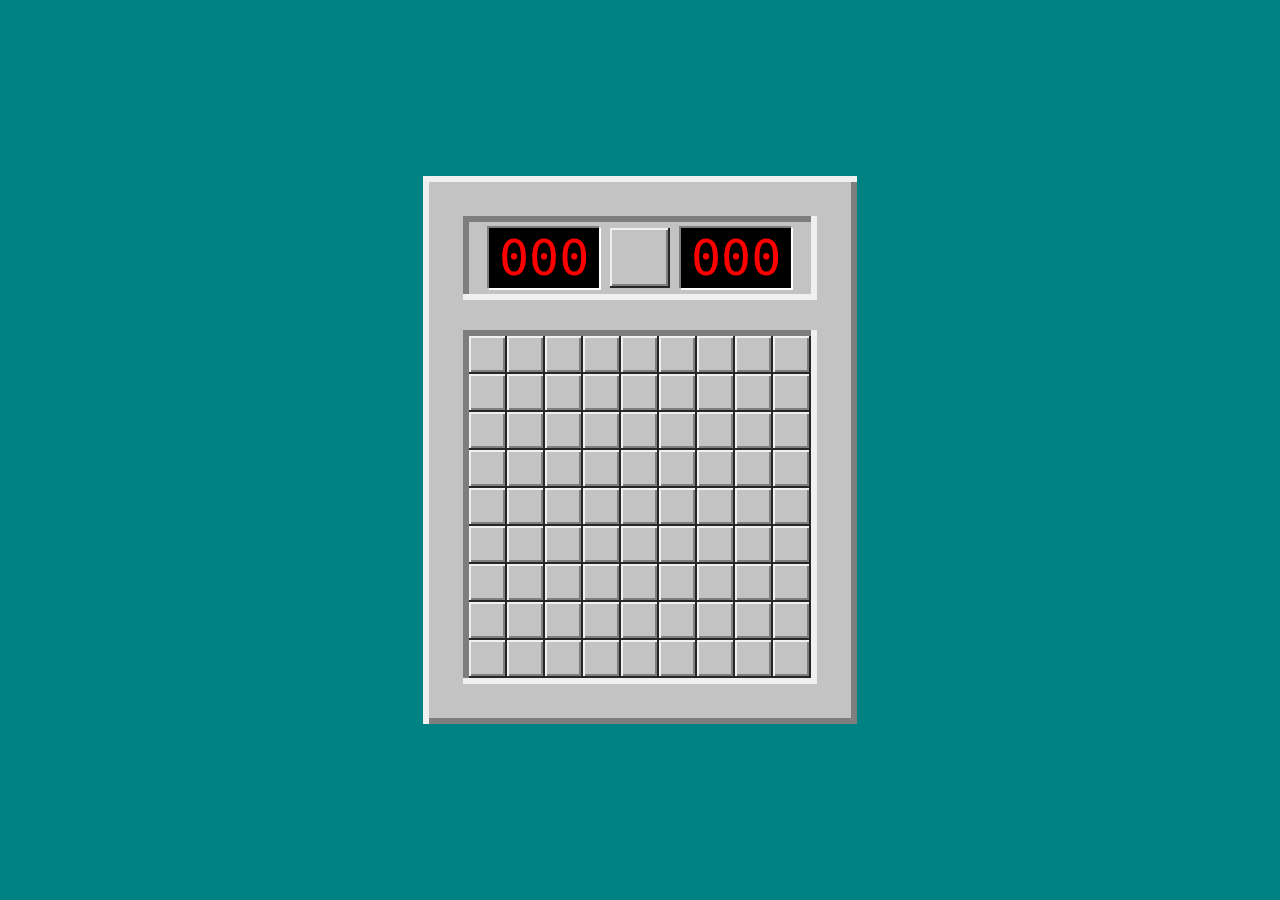
<file: base/index.html>
<!DOCTYPE html>
<html lang="en">
  <head>
    <meta charset="UTF-8">
    <meta name="viewport" content="width=device-width, initial-scale=1.0">
    <link rel="stylesheet" href="style.css">
    <script src="script.js"></script>
  </head>
  <body>
    <div class="minesweeper">
      <div class="status-panel">
        <div class="status-panel__flags">000</div>
        <div class="status-panel__face" id="js-face"></div>
        <div class="status-panel__timer" id="js-timer">000</div>
      </div>
      <div class="minefield" id="js-minefield">
      </div>
    </div>
  </body>
</html>
</file>
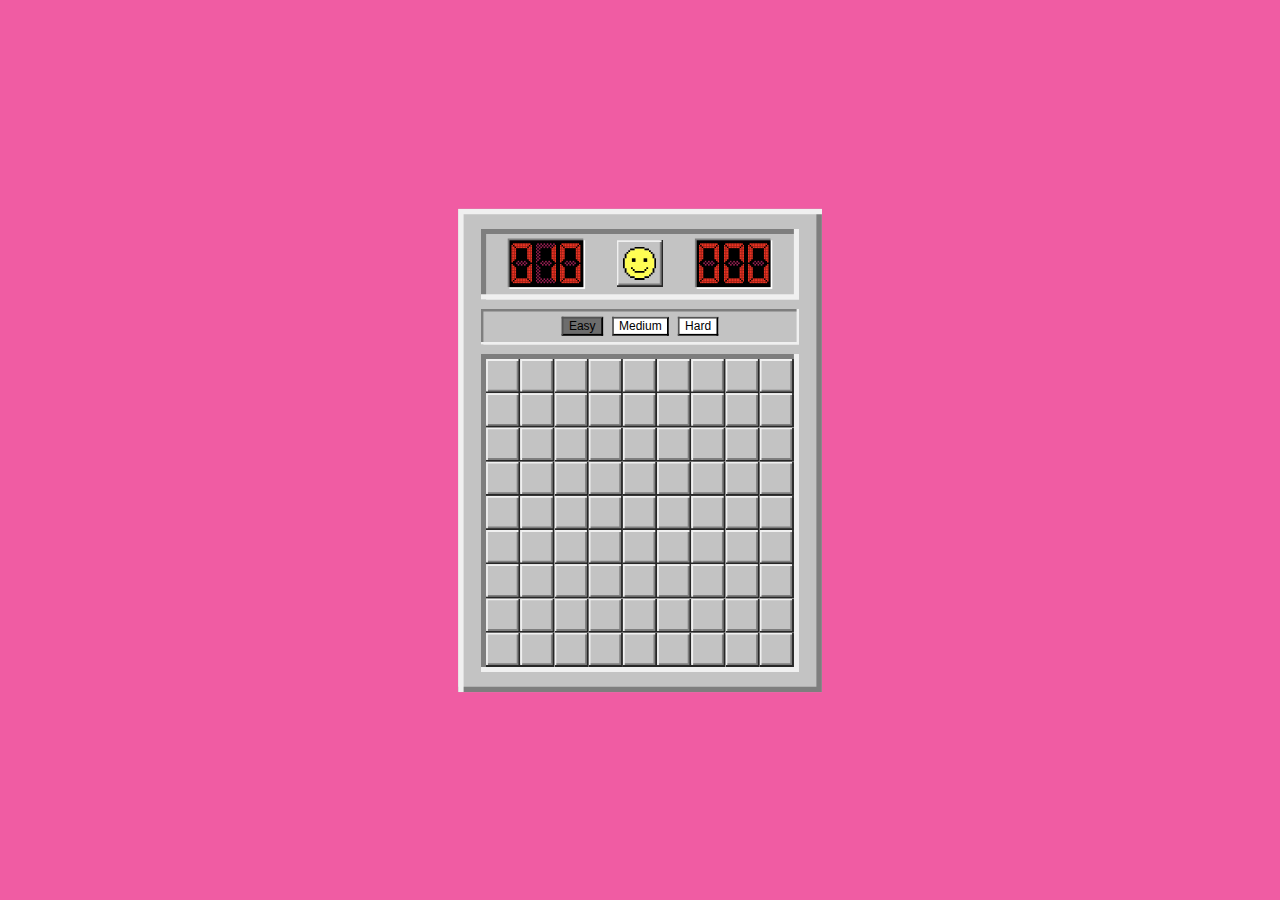
<file: minewrapper/index.html>
<!DOCTYPE html>
<html lang="en">
<head>
  <meta charset="UTF-8">
  <meta http-equiv="X-UA-Compatible" content="IE=edge">
  <meta name="viewport" content="width=device-width, initial-scale=1.0">
  <link rel="stylesheet" href="style.css">
  <script src="src/script.js" defer></script>
  <title>Aged Minewrapper</title>
</head>
<body>

<div id="js-frame-panel" class="frame-panel">
  
  <div id="js-frame-panel-status" class="frame-panel__status">
    <div class="statusbar">
      <div class="statusbar__minescount">
        <span id="js-statusminescount-hundredths" class="statusbar__number" data-value="0"></span>
        <span id="js-statusminescount-tenths" class="statusbar__number" data-value="1"></span>
        <span id="js-statusminescount-units" class="statusbar__number" data-value="0"></span>
      </div>

      <div id="js-statusbar-smile" class="statusbar__smile statusbar__smiledown">
        <span id="js-statusbar-smilesvg" class="statusbar__smilenice" onmousedown="smileButtonMouseDown(event)" onmouseup="smileButtonMouseUp()" onmouseout="smileButtonMouseUp()"></span>
      </div>

      <div class="statusbar__time">
        <span id="js-statusbartime-hundredths" class="statusbar__number" data-value="0"></span>
        <span id="js-statusbartime-tenths" class="statusbar__number" data-value="0"></span>
        <span id="js-statusbartime-units" class="statusbar__number" data-value="0"></span>
      </div>
    </div>    
  </div>

  <div id="js-frame-panel-difficult" class="frame-panel__difficult"> 
    <button id="js-button-difficult-easy" onclick="changeDifficult('easy')">Easy</button>
    <button id="js-button-difficult-medium" onclick="changeDifficult('medium')">Medium</button>
    <button id="js-button-difficult-hard" onclick="changeDifficult('hard')">Hard</button>
  </div>

  <div id="js-frame-panel-gamespace" class="frame-panel__gamespace">
    <div id="js-minefield" class="minefield">
    </div>
  </div>

</div>

</body>
</html>
</file>
<file: base/style.css>
:root {
  --border-shadow-outer: inset 6px 6px 0px #F0F0F0, inset -6px -6px 0px #7E7E7E;
  --border-shadow-outer-thin: inset -2px -2px 0px #262626, inset 2px 2px 0px #F0F0F0, inset -4px -4px 0px #7E7E7E;
  --border-shadow-inner: inset -6px -6px 0px #F0F0F0, inset 6px 6px 0px #7E7E7E;
  --border-shadow-inner-thin: -1px -1px 0px 1px #7E7E7E, 1px 1px 0px 1px #FFFFFF;
}

body {
  background: #008282; /* Make it white if you need */
  color: #fcbe24;
  padding: 0 24px;
  margin: 0;
  height: 100vh;
  display: flex;
  justify-content: center;
  align-items: center;
  font-family: -apple-system, BlinkMacSystemFont, 'Segoe UI', Roboto, Oxygen, Ubuntu, Cantarell, 'Open Sans', 'Helvetica Neue', sans-serif;
}

.minesweeper {
  width: 354px;
  padding: 40px;
  background-color: #C3C3C3;
  box-shadow: var(--border-shadow-outer);
}

.status-panel {
  display: flex;
  justify-content: space-between;
  height: 60px;
  margin-bottom: 30px;
  padding: 12px 26px;
  box-shadow: var(--border-shadow-inner);
}

.status-panel__flags,
.status-panel__timer {
  width: 90px;
  height: 60px;
  padding: 0 10px;
  line-height: 60px;
  font-size: 50px;
  background-color: black;
  color: red;
  text-align: end;
  font-family: monospace;
  box-shadow: var(--border-shadow-inner-thin);
}

.status-panel__face {
  align-self: center;
  width: 60px;
  height: 60px;
  box-shadow: var(--border-shadow-outer-thin);
}

.minefield {
  display: flex;
  flex-wrap: wrap;
  padding: 6px;
  box-shadow: var(--border-shadow-inner);
}

.minefield__cell {
  width: 38px;
  height: 38px;
  box-shadow: var(--border-shadow-outer-thin);
}
</file>
<file: minewrapper/style.css>
body {
	background: #F05CA3;
	color: #000000;
	padding: 0 24px;
	margin: 0;
	height: 100vh;
	display: flex;
	justify-content: center;
	align-items: center;
	font-family: -apple-system, BlinkMacSystemFont, 'Segoe UI', Roboto, Oxygen, Ubuntu, Cantarell, 'Open Sans', 'Helvetica Neue', sans-serif;
	scale: 0.9;
  }

.minefield {
	display: flex;
	flex-wrap: wrap;
	padding: 6px;
	box-shadow: var(--border-shadow-inner);
  }

[data-type="mine-size"] {
    width: 38px;
	height: 38px;
	background-size: 38px 38px;
}

.minefield__cell-closed {
	width: 38px;
	height: 38px;
	background-color: #C3C3C3;
	box-shadow: inset -2px -2px 0px #262626, inset 2px 2px 0px #F0F0F0, inset -4px -4px 0px #7E7E7E;
	background-repeat: no-repeat;
	background-position: center;
  }

.minefield__cell-open {
	width: 38px;
	height: 38px;
	box-shadow: inset -1px -1px 0px #999999, inset 1px 1px 0px #999999, inset -1px -1px 0px #999999;
	background-color: #C3C3C3;
	background-repeat: no-repeat;
	background-position: center;
}

.minefield__cell-boom {
	width: 38px;
	height: 38px;
	box-shadow: inset -1px -1px 0px #999999, inset 1px 1px 0px #999999, inset -1px -1px 0px #999999;
	background-color: #ee0000;
	background-repeat: no-repeat;
	background-position: center;
}

[data-image="question"] {
	background-image: url(./assets/svg/status-panel/mines/question.svg);
}
[data-image="flag"] {
	background-image: url(./assets/svg/status-panel/mines/flag.svg);
}
[data-image="minex"] {
	background-image: url(./assets/svg/status-panel/mines/mine-x.svg);
}
[data-image="mine"] {
	background-image: url(./assets/svg/status-panel/mines/mine.svg);
}
[data-image="number1"] {
	background-image: url(./assets/svg/status-panel/mines/1.svg);
}
[data-image="number2"] {
	background-image: url(./assets/svg/status-panel/mines/2.svg);
}
[data-image="number3"] {
	background-image: url(./assets/svg/status-panel/mines/3.svg);
}
[data-image="number4"] {
	background-image: url(./assets/svg/status-panel/mines/4.svg);
}
[data-image="number5"] {
	background-image: url(./assets/svg/status-panel/mines/5.svg);
}
[data-image="number6"] {
	background-image: url(./assets/svg/status-panel/mines/6.svg);
}
[data-image="number7"] {
	background-image: url(./assets/svg/status-panel/mines/7.svg);
}

.statusbar {
	display: flex;
	flex-wrap: wrap;
	padding: 13px;
	justify-content: space-around;
	box-shadow: var(--border-shadow-inner);
}

.statusbar__smile {
	width: 52px;
	height: 52px;
	display: flex;
	justify-content: center;
	align-items: center;
	background: #C3C3C3;
}

.statusbar__smiledown {
	box-shadow: inset -2px -2px 0px #262626, inset 2px 2px 0px #F0F0F0, inset -4px -4px 0px #7E7E7E;
}

.statusbar__smileup {
	box-shadow: inset -2px -2px 0px #292929, inset 2px 2px 0px #292929, inset -2px -2px 0px #292929;
}

.statusbar__smilesad {
	width: 37px;
	height: 37px;
	background-size: 37px;
	background-image: url(./assets/svg/status-panel/face/faceSad.svg);
}

.statusbar__smilenice {
	width: 37px;
	height: 37px;
	background-size: 37px;
	background-image: url(./assets/svg/status-panel/face/faceNice.svg);
}

.statusbar__smilewin {
	width: 37px;
	height: 37px;
	background-size: 37px;
	background-image: url(./assets/svg/status-panel/face/faceWin.svg);
}


[data-type="number-size"] {
    width: 23px;
	height: 49px;
	background-size: 23px 49px;
}

.statusbar__number {
	width: 23px;
	height: 49px;
	background-size: 23px 49px;
}

.statusbar__number[data-value="0"] {
	background-image: url(./assets/svg/status-panel/numbers/number0.svg);
}
.statusbar__number[data-value="1"] {
	background-image: url(./assets/svg/status-panel/numbers/number1.svg);
}
.statusbar__number[data-value="2"] {
	background-image: url(./assets/svg/status-panel/numbers/number2.svg);
}
.statusbar__number[data-value="3"] {
	background-image: url(./assets/svg/status-panel/numbers/number3.svg);
}
.statusbar__number[data-value="4"] {
	background-image: url(./assets/svg/status-panel/numbers/number4.svg);
}
.statusbar__number[data-value="5"] {
	background-image: url(./assets/svg/status-panel/numbers/number5.svg);
}
.statusbar__number[data-value="6"] {
	background-image: url(./assets/svg/status-panel/numbers/number6.svg);
}
.statusbar__number[data-value="7"] {
	background-image: url(./assets/svg/status-panel/numbers/number7.svg);
}
.statusbar__number[data-value="8"] {
	background-image: url(./assets/svg/status-panel/numbers/number8.svg);
}
.statusbar__number[data-value="9"] {
	background-image: url(./assets/svg/status-panel/numbers/number9.svg);
}

.statusbar__time,
.statusbar__minescount {
	width: 82px;
	height: 52px;
	display: flex;
	flex-wrap: wrap;
	justify-content: space-around;
	align-items: center;
	background: #000000;
	box-shadow: -1px -1px 0px 1px #7E7E7E, 1px 1px 0px 1px #FFFFFF;	
}

.frame-panel {
	width: 1198px; /*398 664*/
	height: 840px;
	display: flex;
	flex-wrap: wrap;
	flex-direction: column;
	justify-content: center;
	align-items: center;
	padding: 0 25px;
	gap: 10px;
	background: #C3C3C3;
	box-shadow: inset 6px 6px 0px #F0F0F0, inset -6px -6px 0px #7E7E7E;
}

.frame-panel__status {
	width: 1154px; /*354*/
	height: 79px;
	background: #C3C3C3;
	box-shadow: inset -6px -6px 0px #F0F0F0, inset 6px 6px 0px #7E7E7E;
}

.frame-panel__difficult {
	width: 1154px;
	height: 40px;
	display: flex;
	flex-wrap: wrap;
	gap: 10px;
	justify-content: center;
	align-items: center;
	background: #C3C3C3;
	box-shadow: inset -3px -3px 0px #F0F0F0, inset 3px 3px 0px #7E7E7E;
}


.frame-panel__gamespace {
	width: 1154px;
	height: 664px;
	background: #C3C3C3;
	box-shadow: inset -6px -6px 0px #F0F0F0, inset 6px 6px 0px #7E7E7E;
}

.square {
	width: 10px;
	height: 30px;
	background: red;
	position: absolute;
	z-index: -1;
}

.d1 {
	width: 100px; 
	height: 100px;
	scale: 0.005;
	color: #7E7E7E;
	animation-duration: 5s, 8s;
	animation-name: anim2, anim3;
	position: absolute;
	z-index: -1;
	border-radius: 50%;
	}

	@keyframes anim2 {
	from {
		scale: 0.05;
	}
	
	to {
		scale: 1;
	}
	}

	@keyframes anim3 {
	from {
		opacity: 1;
	}
	
	to {
		opacity: 0;
	}
	}
</file>
